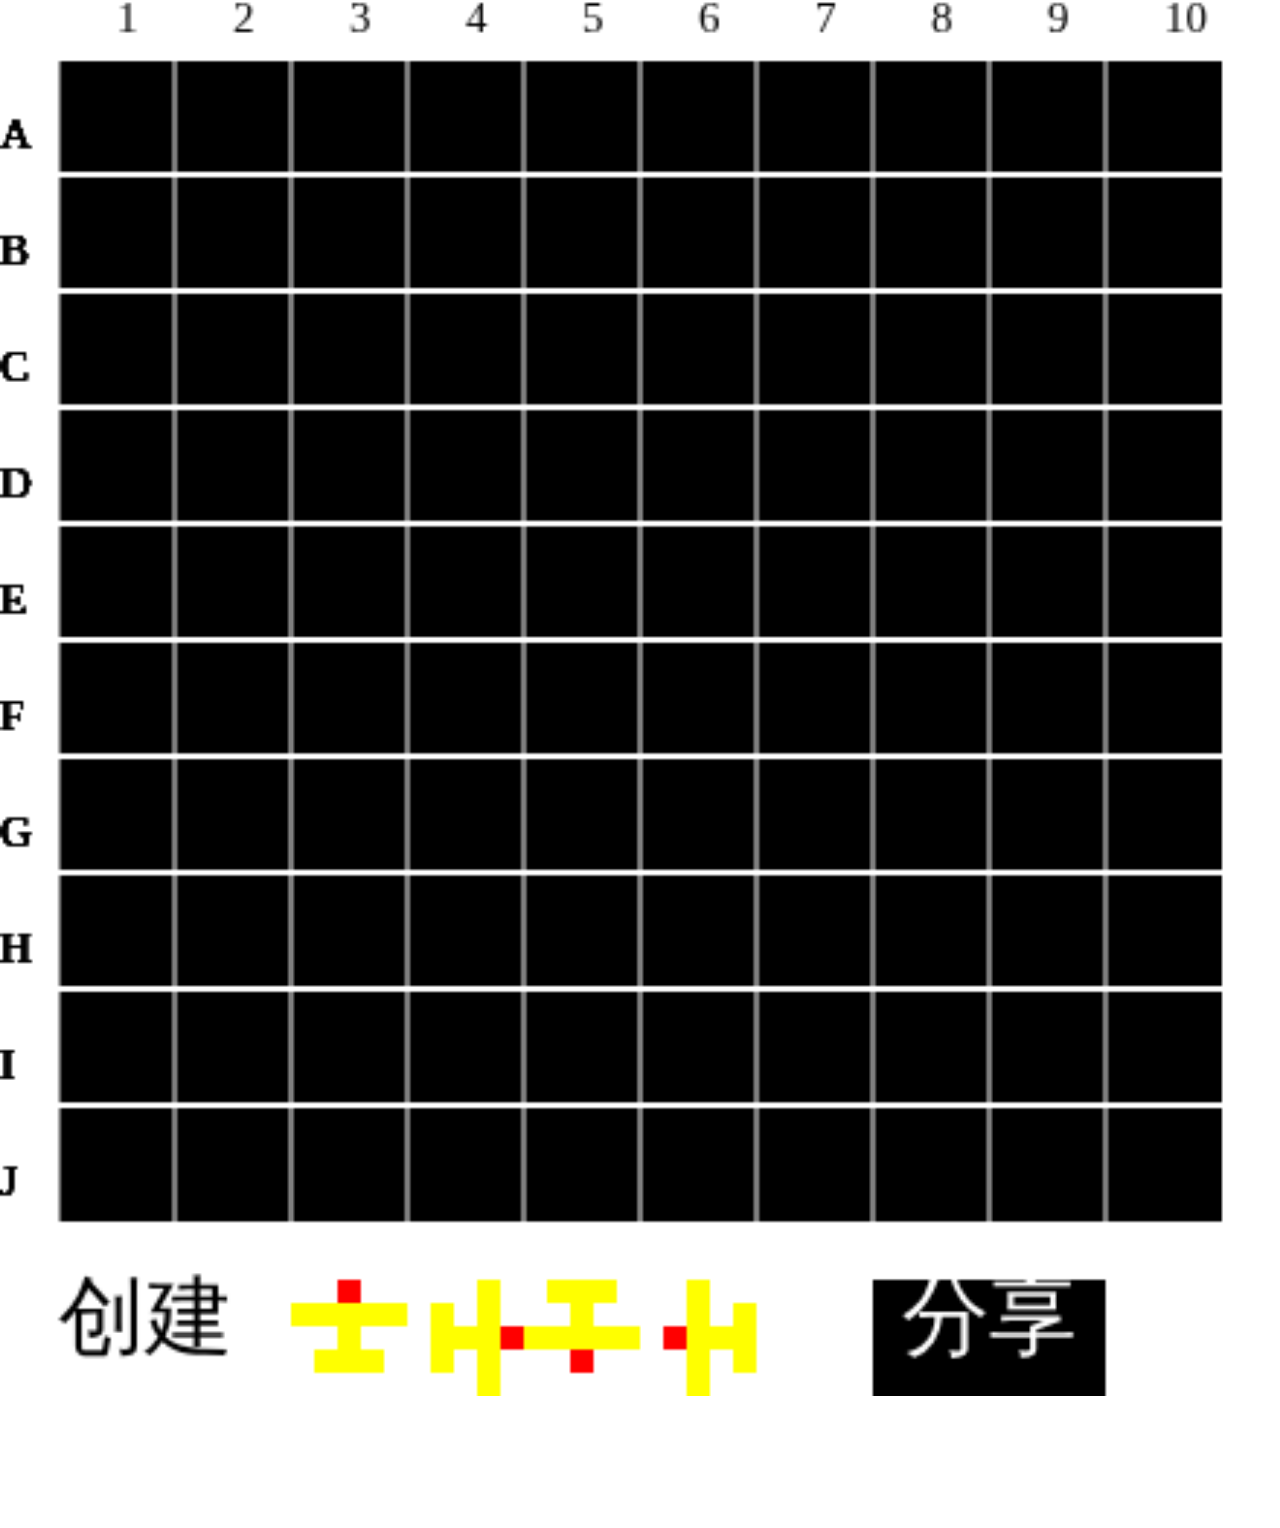
<file: junl/index.html>
<!DOCTYPE html>
<html>

	<head>
		<meta charset="utf-8" />
		<meta name="viewport" content="width=device-width,initial-scale=1,minimum-scale=1,maximum-scale=1,user-scalable=no" />
		<title>炸飞机小样儿</title>
		<style type="text/css">
			body {
				margin: 0;
				padding: 0;
			}
			.box{
				position: relative;
			}
			#canvas {
				width: 100%;
			}
			#layer {
				position: absolute;
				width: 100%;
				height: 100%;
				top: 0;
				padding-top: 10%;
				background-color: rgba(0, 0, 0, 0.5);
				text-align: center;
				font-size: 30px;
				color: #ffffff;
				visibility: hidden;
				pointer-events: none;
			}
		</style>
	</head>

	<body>
		<div class="box">
			<canvas id="canvas" width="440" height="480">
				your browser does not support HTML5 Canvas
			</canvas>
			<div id="layer">
				通过微信右上角菜单栏分享
			</div>
		</div>
		
	</body>
	<script type="text/javascript">
		window.addEventListener('load', eventWindowLoaded, false);

		function eventWindowLoaded() {
			canvasApp();
		}

		 //页面参数
		function GetQueryString(name) {
			var reg = new RegExp("(^|&)" + name + "=([^&]*)(&|$)", "i");
			var r = location.search.substr(1).match(reg);
			if (r != null)
				return (r[2]);
			return null;
		}

		function canvasApp() {


			var from = GetQueryString("from");
			var isappinstalled = GetQueryString("isappinstalled");

			

			var theLayer = document.getElementById("layer");
			var theCanvas = document.getElementById("canvas");
			if (!theCanvas || !theCanvas.getContext) {
				return;
			}

			var context = theCanvas.getContext("2d");

			if (!context) {
				return;
			}

			//game state
			const GAME_STATE_EDIT = 1;
			const GAME_STATE_PLAY = 2;
			const GAME_STATE_OVER = 3;

			//棋盘格标记
			const UNIT_LABEL_NULL = 0;
			const UNIT_LABEL_MISS = 1
			const UNIT_LABEL_HIT = 2;
			const UNIT_LABEL_DIE = 3;
			//飞机格颜色样式
			const PLANE_STYLE_HEAD = '#ff0000';
			const PLANE_STYLE_BODY = '#ffff00';
			const PLANE_STYLE_MOVE = '#cccccc';

			var curGameState;
			var maxPlane=0;
			var score=0;
			var step=0;

			var planes;
			var units;
			
			if (from && isappinstalled) {
				drawLabel();
				decodeUnits(location.hash.replace('#',''));
				playGame();
			}
			else{
				playEdit();
			}
			
			function playGame(){
				score = 0;
				step = 0;
				curGameState = GAME_STATE_PLAY;
				
				clearBottom();
				
				fillFinishLayer();
				drawScreenTitle();
				drawGrid()

				drawScoreboard();
			}

			function playEdit() {
				planes = [];
				oldUnits = [];
				maxPlane = 0;
				
				curGameState = GAME_STATE_EDIT;

				resetBoard();

				fillBackground();
				drawLabel();
				drawGrid();
				drawButtons();
			}

			function resetBoard() {
				units = [];
				for (var i = 0; i < 10; i++) {
					var cols = [];
					for (var j = 0; j < 10; j++) {
						var unit = {};
						unit.isActive = false;
						unit.isHead = false;
						unit.label = UNIT_LABEL_NULL;
						unit.group = -1;
						cols.push(unit);
					}
					units.push(cols);
				}
			}

			function updateBoard() {
				resetBoard();
				var planeNum = planes.length;
				for (var i = 0; i < planeNum; i++) {
					var tempPlane = planes[i];
					for (var j = 0; j < 10; j++) {
						var u = getPlaneU(tempPlane.body[j]);
						var v = getPlaneV(tempPlane.body[j]);
						if (checkBounding(u, v)) {
							var tempUnit = units[u][v];
							tempUnit.isActive = true;
							tempUnit.group = i;
							if (j == 0) {
								tempUnit.isHead = true;
							}
						}

					}
				}
			}

			function drawLabel() {
				setTextStyle();
				for (var i = 0; i < 10; i++) {
					context.fillText(i + 1, i * 40 + 40, 0);
					for (var j = 0; j < 10; j++) {
						context.fillText(String.fromCharCode(65 + j), 0, j * 40 + 40);
					}
				}
			}

			function drawGrid() {
				context.strokeStyle = '#ffffff';
				context.beginPath();
				for (var i = 0; i < 10; i++) {
					context.moveTo(i * 40 + 20, 0);
					context.lineTo(i * 40 + 20, 420);
					for (var j = 0; j < 10; j++) {
						context.moveTo(0, j * 40 + 20);
						context.lineTo(420, j * 40 + 20);
					}
				}
				context.stroke();
				context.closePath();
				context.restore();
			}

			function fillBackground() {
				//draw background and text
				context.fillStyle = '#000000';
				context.fillRect(20, 20, 400, 400);
			}

			function fillFinishLayer() {
				//draw background and text
				context.fillStyle = '#dddddd';
				context.fillRect(20, 20, 400, 400);
			}

			function setTextStyle() {
				context.fillStyle = '#000000';
				context.font = '15px _sans';
				context.textBaseline = 'top';
			}

			function createPlaneTop(n) {
				context.fillStyle = PLANE_STYLE_HEAD;
				context.fillRect(40 * n + 20 + 16, 440, 8, 8);
				context.fillStyle = PLANE_STYLE_BODY;
				context.fillRect(40 * n + 20, 440 + 8, 40, 8);
				context.fillRect(40 * n + 20 + 16, 440 + 16, 8, 8);
				context.fillRect(40 * n + 20 + 8, 440 + 24, 24, 8);
			}

			function createPlaneRight(n) {
				context.fillStyle = PLANE_STYLE_HEAD;
				context.fillRect(40 * n + 20 + 32, 440 + 16, 8, 8);
				context.fillStyle = PLANE_STYLE_BODY;
				context.fillRect(40 * n + 20 + 24, 440, 8, 40);
				context.fillRect(40 * n + 20 + 16, 440 + 16, 8, 8);
				context.fillRect(40 * n + 20 + 8, 440 + 8, 8, 24);
			}

			function createPlaneBottom(n) {
				context.fillStyle = PLANE_STYLE_HEAD;
				context.fillRect(40 * n + 20 + 16, 440 + 24, 8, 8);
				context.fillStyle = PLANE_STYLE_BODY;
				context.fillRect(40 * n + 20, 440 + 16, 40, 8);
				context.fillRect(40 * n + 20 + 16, 440 + 8, 8, 8);
				context.fillRect(40 * n + 20 + 8, 440, 24, 8);
			}

			function createPlaneLeft(n) {
				context.fillStyle = PLANE_STYLE_HEAD;
				context.fillRect(40 * n + 20 + 8, 440 + 16, 8, 8);
				context.fillStyle = PLANE_STYLE_BODY;
				context.fillRect(40 * n + 20 + 16, 440, 8, 40);
				context.fillRect(40 * n + 20 + 24, 440 + 16, 8, 8);
				context.fillRect(40 * n + 20 + 32, 440 + 8, 8, 24);
			}

			function drawFinishBtn() {
				context.fillStyle = '#000000';
				context.fillRect(300, 440, 80, 40);
				context.fillStyle = '#ffffff';
				context.font = '30px _sans';
				context.textBaseline = 'top';
				context.fillText('分享', 310, 440);
			}

			function clearBottom() {
				context.fillStyle = '#ffffff';
				context.fillRect(20, 440, 400, 40);
			}

			function drawButtons() {
				drawBottomText('创建')

				createPlaneTop(2);
				createPlaneRight(3);
				createPlaneBottom(4);
				createPlaneLeft(5);

				if (curGameState == GAME_STATE_EDIT) {
					drawFinishBtn();
				}
			}

			function createPlane(type) {
				deleteUnfixedPlane();
				var plane = {};
				if (type == 1)
					plane.body = [0x00020000, 0x00000001, 0x00010001, 0x00020001, 0x00030001, 0x00040001, 0x00020002, 0x00010003, 0x00020003, 0x00030003];
				else if (type == 2)
					plane.body = [0x00030002, 0x00020000, 0x00020001, 0x00020002, 0x00020003, 0x00020004, 0x00010002, 0x00000001, 0x00000002, 0x00000003];
				else if (type == 3)
					plane.body = [0x00020003, 0x00000002, 0x00010002, 0x00020002, 0x00030002, 0x00040002, 0x00020001, 0x00010000, 0x00020000, 0x00030000];
				else if (type == 4)
					plane.body = [0x00000002, 0x00010000, 0x00010001, 0x00010002, 0x00010003, 0x00010004, 0x00020002, 0x00030001, 0x00030002, 0x00030003];
				planes.push(plane);
				drawPlane(plane);

				updateBoard();
			}

			function drawPlane(plane) {
				for (var i = 0; i < 10; i++) {
					var u = getPlaneU(plane.body[i]);
					var v = getPlaneV(plane.body[i]);
					if (checkBounding(u, v))
						drawTile(u, v, PLANE_STYLE_MOVE);
				}
			}

			function resetPlane(plane, du, dv) {

				var tempBody = plane.body;
				for (var i = 0; i < 10; i++) {
					tempBody[i] = tempBody[i] + (du << 16 | dv);
				}

			}

			function drawOldBoard() {
				if (oldUnits.length == 0) return;
				for (var i = 0; i < 10; i++) {
					for (var j = 0; j < 10; j++) {
						var tempUnit = oldUnits[i][j];
						if (tempUnit.isActive) {
							drawTile(i, j, PLANE_STYLE_BODY);
							if (tempUnit.isHead) {
								drawTile(i, j, PLANE_STYLE_HEAD);
							}
						} else {
							drawTile(i, j, '#000000');
						}
					}
				}
			}

			function drawTile(u, v, color) {
				context.fillStyle = color;
				context.fillRect(u * 40 + 20, v * 40 + 20, 40, 40);
				context.strokeStyle = '#ffffff';
				context.beginPath();
				context.moveTo(u * 40 + 20, v * 40 + 20);
				context.lineTo(u * 40 + 60, v * 40 + 20);
				context.lineTo(u * 40 + 60, v * 40 + 60);
				context.lineTo(u * 40 + 20, v * 40 + 60);
				context.lineTo(u * 40 + 20, v * 40 + 20);
				context.stroke();
				context.closePath();
			}

			function drawScoreboard() {
				for (var i = 0; i < maxPlane; i++) {
					createPlaneTop(i)
				}

				context.fillStyle = '#000000';
				context.font = '30px _sans';
				context.textBaseline = 'top';
				context.fillText('步数', 20 + 6 * 40 + 10, 440);
			}

			function updateStep() {
				step++;
				context.fillStyle = '#ffffff';
				context.fillRect(20 + 8 * 40, 440, 80, 40);
				context.fillStyle = '#000000';
				context.font = '30px _sans';
				context.textBaseline = 'top';
				context.fillText(step, 20 + 8 * 40, 440);
			}

			function drawBottomText(t) {
				clearBottom();

				context.fillStyle = '#000000';
				context.font = '30px _sans';
				context.textBaseline = 'top';
				context.fillText(t, 20, 440);
			}

			function drawScreenTitle() {
				context.fillStyle = '#ffffff';
				context.font = '400px _sans';
				context.textBaseline = 'top';
				context.fillText('炸', 20, 0);
			}

			function deleteUnfixedPlane() {
				if (movePlane != null) {
					var unfixedIndex = planes.indexOf(movePlane)
					planes.splice(unfixedIndex, 1);
				}
			}

			function editFinish() {
				maxPlane = planes.length;

				deleteUnfixedPlane();
				updateBoard();

				playGame();

				theLayer.style.visibility = 'visible';
				
				window.location.hash = encodeUnits();
			}

			function checkCollide(plane) {
				for (var i = 0; i < 10; i++) {
					var u = getPlaneU(plane.body[i]);
					var v = getPlaneV(plane.body[i]);
					if (!checkBounding(u, v)) return false;
					if (oldUnits.length > 0 && oldUnits[u][v].isActive && planes.indexOf(plane) != oldUnits[u][v].group) return false;
				}
				return true;
			}

			function checkBounding(u, v) {
				if (u >= 0 && v >= 0 && u < 10 && v < 10) return true;
				return false;
			}

			function explodePlane() {
				context.strokeStyle = '#FF0000';
				context.beginPath();
				context.moveTo(20 + (score - 1) * 40, 440);
				context.lineTo(60 + (score - 1) * 40, 480);
				context.moveTo(60 + (score - 1) * 40, 440);
				context.lineTo(20 + (score - 1) * 40, 480);
				context.stroke();
				context.closePath();
			}

			function gameOver() {
				curGameState = GAME_STATE_OVER;
				for (var i = 0; i < 10; i++) {
					for (var j = 0; j < 10; j++) {
						var tempUnit = units[i][j];
						if (tempUnit.isActive) {
							drawTile(i, j, PLANE_STYLE_BODY);
							if (tempUnit.isHead)
								drawTile(i, j, PLANE_STYLE_HEAD);
						} else {
							drawTile(i, j, '#000000');
						}
					}
				}

				drawBottomText('恭喜你用了' + step + '步炸掉了' + maxPlane + '架飞机');
			}

			function getPlaneU(uint) {
				return uint >> 16;
			}

			function getPlaneV(uint) {
				return uint & 0xffff;
			}

			function posToUV(x, y) {
				return [Math.floor((x - 20) / 40), Math.floor((y - 20) / 40)];
			}

			function copyUnits() {
				oldUnits = [];
				for (var i = 0; i < 10; i++) {
					var cols = [];
					for (var j = 0; j < 10; j++) {
						var newUnit = clone(units[i][j]);
						cols.push(newUnit);
					}
					oldUnits.push(cols);
				}
			}
			
			function encodeUnits(){
				var str='';
				for (var i = 0; i < 10; i++) {
					for (var j = 0; j < 10; j++) {
						var tag;
						var tempUnit = units[i][j];
						if (tempUnit.isActive) {
							tag = '1';
							if (tempUnit.isHead)
								tag = '2';
						} else {
							tag = '0';
						}
						str+=tag;
					}
				}
				return str;
			}
			
			function decodeUnits(str){
				units = [];
				for (var i = 0; i < 10; i++) {
					var cols = [];
					for (var j = 0; j < 10; j++) {
						var unit = {};
						unit.isActive = false;
						unit.isHead = false;
						unit.label = UNIT_LABEL_NULL;
						unit.group = -1;
						if (str.charAt(i*10+j)=='1'){
							unit.isActive = true;
						}else if (str.charAt(i*10+j)=='2'){
							unit.isActive = true;
							unit.isHead = true;
							maxPlane++;
						}
						cols.push(unit);
					}
					units.push(cols);
				}
			}

			function clone(myObj) {
				if (typeof(myObj) != 'object') return myObj;
				if (myObj == null) return myObj;

				var myNewObj = new Object();

				for (var i in myObj)
					myNewObj[i] = clone(myObj[i]);

				return myNewObj;
			}


			var istouch = ('createTouch' in document); //判定是否为手持设备 

			var StartEvent = istouch ? 'touchstart' : 'mousedown'; //支持触摸式使用相应的事件替代 
			var MoveEvent = istouch ? 'touchmove' : 'mousemove';
			var EndEvent = istouch ? 'touchend' : 'mouseup';

			var startUV = [];
			var movePlane;
			var oldUnits = [];
			var scale = 440/window.innerWidth;

			function touchStart(e) {
				e.preventDefault();
				
				var eTouch = istouch ? e.touches[0]:e;
				var x = scale * eTouch.pageX;
				var y = scale * eTouch.pageY;

				if (x >= 20 && x <= 420 && y > 20 && y < 420) {
					var uv = posToUV(x, y);
					var tempUnit = units[uv[0]][uv[1]];
					if (curGameState == GAME_STATE_EDIT) {

						if (tempUnit.isActive) {
							startUV = uv;
							var curGroup = tempUnit.group;
							movePlane = planes[curGroup];
							fillBackground();
							drawGrid();
							drawOldBoard();
							drawPlane(movePlane);
							updateBoard();
							document.addEventListener(MoveEvent, touchMove)
						};



					} else if (curGameState == GAME_STATE_PLAY) {
						updateStep();
						if (tempUnit.isActive) {
							drawTile(uv[0], uv[1], PLANE_STYLE_BODY);
							if (tempUnit.isHead) {
								drawTile(uv[0], uv[1], PLANE_STYLE_HEAD);
								score++;
								explodePlane();
								if (score == maxPlane)
									gameOver()
							}
						} else {
							drawTile(uv[0], uv[1], '#000000');
						}

					} else if (curGameState == GAME_STATE_OVER) {
						playEdit();
					}
				}
				if (curGameState == GAME_STATE_EDIT) {

					if (x >= 100 && x <= 140 && y > 440 && y < 480) {
						createPlane(1);

					}
					if (x >= 140 && x <= 180 && y > 440 && y < 480) {
						createPlane(2);
					}
					if (x >= 180 && x <= 220 && y > 440 && y < 480) {
						createPlane(3);
					}
					if (x >= 220 && x <= 280 && y > 440 && y < 480) {
						createPlane(4);
					}
					if (x >= 300 && x <= 380 && y > 440 && y < 480) {
						editFinish();
					}
				}
			}

			function touchMove(e) {
				var eTouch = istouch ? e.touches[0]:e;
				var x = scale * eTouch.pageX;
				var y = scale * eTouch.pageY;
				if (x >= 20 && x <= 420 && y > 20 && y < 420) {
					var uv = posToUV(x, y);
					if (startUV.length > 0) {
						var diffU = uv[0] - startUV[0];
						var diffV = uv[1] - startUV[1];
						if (!(diffU == 0 && diffV == 0)) {

							resetPlane(movePlane, diffU, diffV);
							startUV = [uv[0], uv[1]];

							fillBackground();
							drawGrid();
							drawOldBoard();
							drawPlane(movePlane);

							updateBoard();
						}

					}
				}
			}

			function touchEnd(e) {
//				e.preventDefault();
//				alert(e.changedTouches[0])
				var eTouch = istouch ? e.changedTouches[0]:e;
				var x = scale * eTouch.pageX;
				var y = scale * eTouch.pageY;
				
				if (x >= 20 && x <= 420 && y > 20 && y < 420) {
					if (curGameState == GAME_STATE_EDIT) {
						if (movePlane && checkCollide(movePlane)) {
							copyUnits();
							drawOldBoard();
							movePlane = null;

						}
					}
				}
				startUV = [];
				document.removeEventListener(MoveEvent, touchMove)
			}

			document.addEventListener(StartEvent, touchStart);

			document.addEventListener(EndEvent, touchEnd);

			function debugShow() {
				for (var i = 0; i < 10; i++) {
					for (var j = 0; j < 10; j++) {
						context.fillStyle = '#FF0000';
						context.font = '10px _sans';
						context.fillText("a:" + units[i][j].isActive, i * 40 + 20, j * 40 + 20);
						context.fillText("g:" + units[i][j].group, i * 40 + 20, j * 40 + 30);
						if (oldUnits.length > 0) {
							context.fillStyle = '#0000ff';
							context.font = '10px _sans';
							context.fillText("a:" + oldUnits[i][j].isActive, i * 40 + 20, j * 40 + 40);
							context.fillText("g:" + oldUnits[i][j].group, i * 40 + 20, j * 40 + 50);
						}

					}
				}
			}
		}
	</script>


</html>
</file>
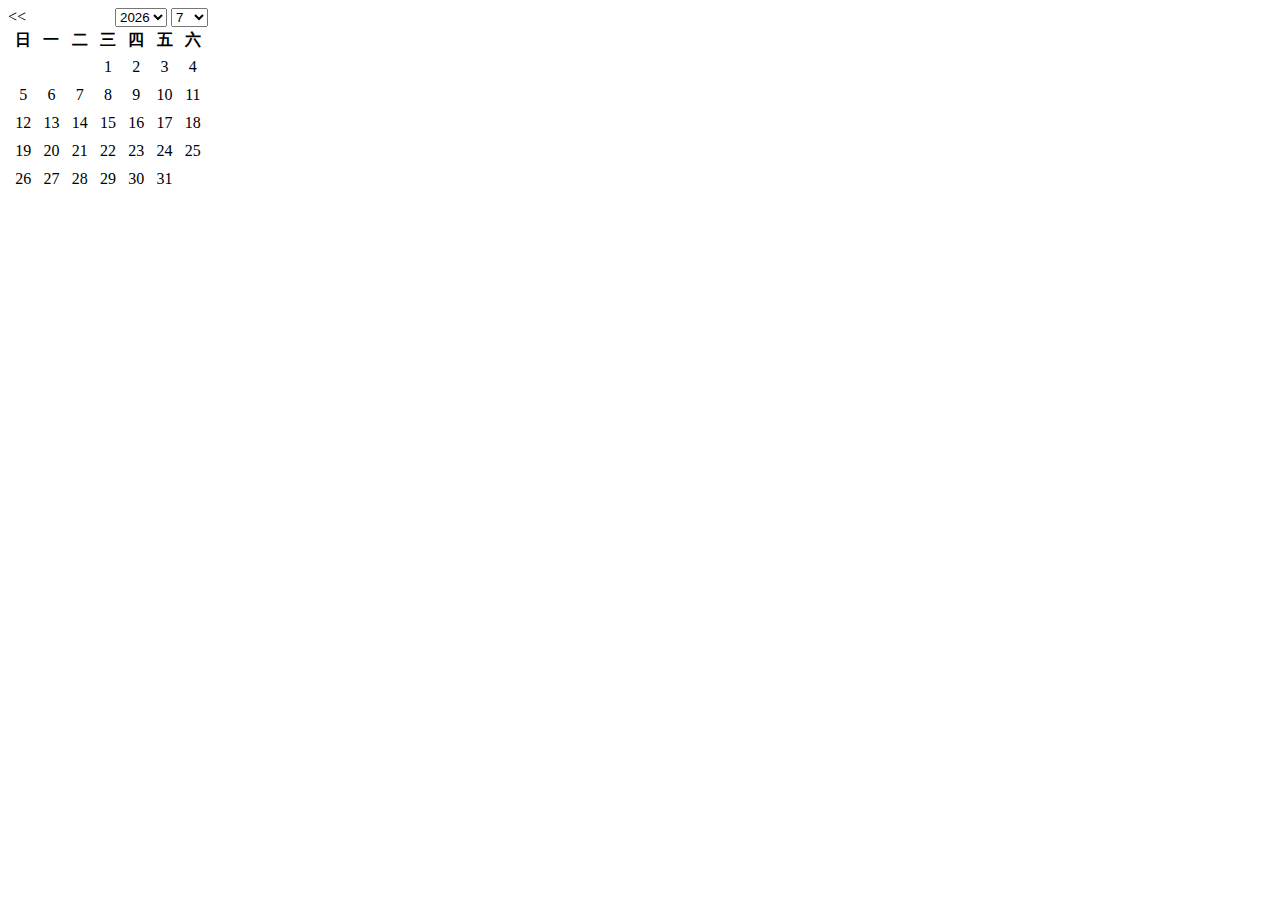
<file: junl/calendar.html>
<!DOCTYPE html>
<html>

	<head>
		<meta charset="utf-8">
		<title></title>
		<style type="text/css">
			.calendar {
				width: 200px;
				position: relative;
			}
			.calendar table {
				width: 100%;
				text-align: center;
			}
			.calendar a{
				display: block;
				width: calc(100%-6px);
				padding: 3px;
			}
			.calendar a:hover{
				padding: 0px;
				border: 3px solid #fb0 ;
				border-radius: 9px;
				background-color: yellow;
			}
			.prev {
				float: left;
			}
			.caption {
				text-align: right;
			}
			.calendar-relative{
				position: relative;
				width: 100%;
				zoom: 1;
			}
		</style>
	</head>

	<body>
		<div id="calendar" class="calendar">
			<div class="prev">
				<< </div>
					<div id="caption" class="caption">
						<select id="years" name="">
						</select>
						<select id="months" name="">
						</select>
					</div>
					<table id="calendar-tb" border="0" cellspacing="" cellpadding="">
						<tr>
							<th>日</th>
							<th>一</th>
							<th>二</th>
							<th>三</th>
							<th>四</th>
							<th>五</th>
							<th>六</th>
						</tr>
					</table>
			</div>
	</body>
	<script type="text/javascript">
		function formatDate(formatStr, fdate) {
			var fTime, fStr = 'ymdhis';
			if (!formatStr)
				formatStr = "y-m-d h:i:s";
			if (fdate)
				fTime = new Date(fdate);
			else
				fTime = new Date();
			var formatArr = [
				fTime.getFullYear().toString(), (fTime.getMonth() + 1).toString(),
				fTime.getDate().toString(),
				fTime.getHours() < 10 ? '0' + fTime.getHours().toString() : fTime.getHours().toString(),
				fTime.getMinutes() < 10 ? '0' + fTime.getMinutes().toString() : fTime.getMinutes().toString(),
				fTime.getSeconds() < 10 ? '0' + fTime.getSeconds().toString() : fTime.getSeconds().toString()
			]
			for (var i = 0; i < formatArr.length; i++) {
				formatStr = formatStr.replace(fStr.charAt(i), formatArr[i]);
			}
			return formatStr;
		}
		var curY, curM, days;
		var nstr = new Date(); //当前
		var ynow = nstr.getFullYear(); //年份
		var mnow = nstr.getMonth() + 1; //月份
		var caption = document.getElementById("caption");
		var calendar = document.getElementById("calendar");
		var tb = document.getElementById("calendar-tb");
		var yearSelect = document.getElementById("years");
		var monSelect = document.getElementById("months");
		curY = ynow;
		curM = mnow;
		days = getDays(curY, curM);
		
		createCaleTb()
		
		function createCaleTb(){
			for (var i = 0; i < 5; i++){
				var tr = document.createElement('tr');
				tb.appendChild(tr)
				for (var j = 0; j < 7; j++){
					var td = document.createElement('td'),
					div = document.createElement('div'),
					a = document.createElement('a'),
					span = document.createElement('span');
					div.className = 'calendar-relative';
					tr.appendChild(td);
					td.appendChild(div);
					div.appendChild(a);
					a.appendChild(span);
				}
			}
			updateTable();
		}

		function updateTable() {
			var n1str = new Date(curY, curM-1, 1).getDay();
			
			for (var i = 0; i < 35; i++) {
				var td = calendar.getElementsByTagName("td")[i];
				if (i >= n1str && i < days + n1str)
					td.getElementsByTagName('span')[0].textContent = i - n1str+1;
				else
					td.getElementsByTagName('span')[0].textContent = "";
			}
		}
		for (var i = ynow; i > 2000; i--) {
			var option = document.createElement("option");
			option.textContent = i;
			yearSelect.add(option)
		}
		for (var i = 1; i <= 12; i++) {
			var option = document.createElement("option");
			option.textContent = i;
			monSelect.add(option)
		}
		monSelect.value = mnow;

		function getDays(y, m) {
			return new Date(y, m, 0).getDate();
		}
		yearSelect.addEventListener('change', dateChange);
		monSelect.addEventListener('change', dateChange);

		function dateChange() {
			curY = yearSelect.value;
			curM = monSelect.value;
			days = getDays(curY, curM);
			updateTable();
		}
		
		tb.addEventListener('click',tb_click);
		function tb_click(e){
			e.target.style.background = '#ff0000';
		}
	</script>

</html>
</file>
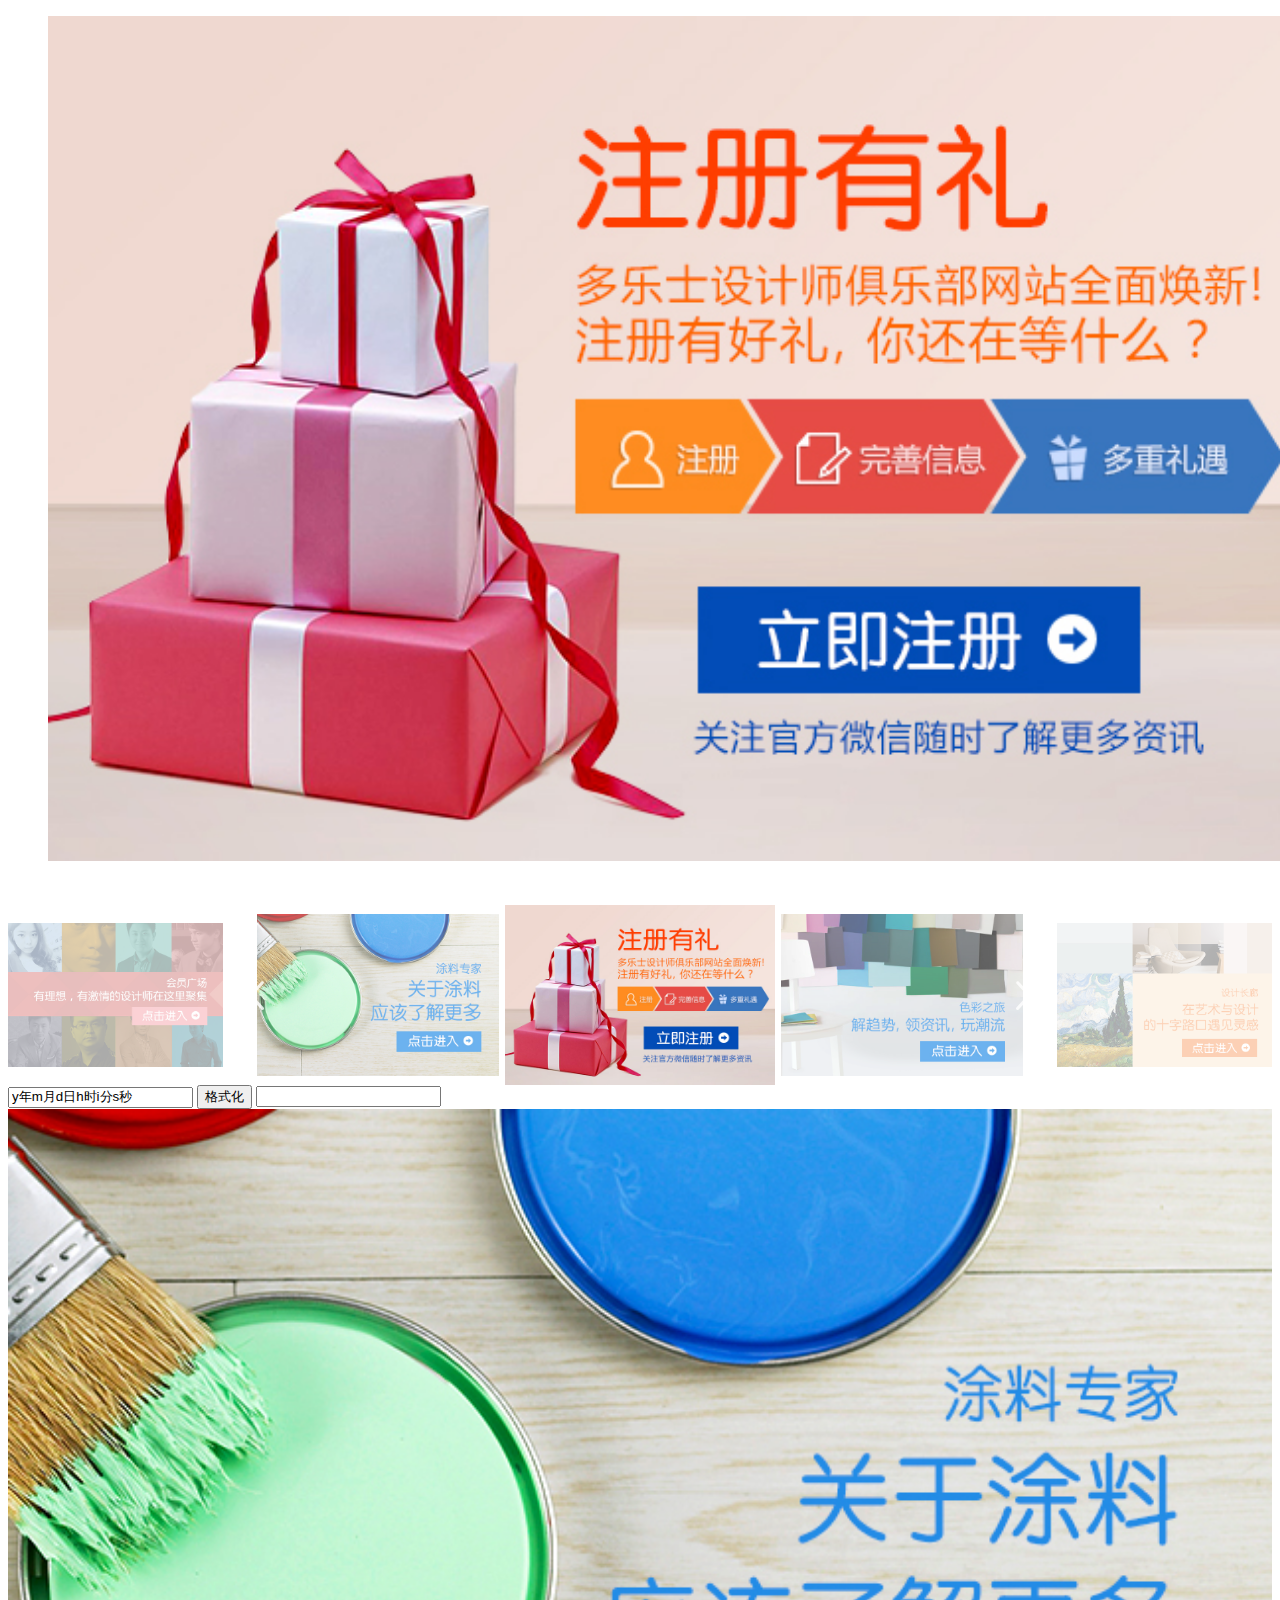
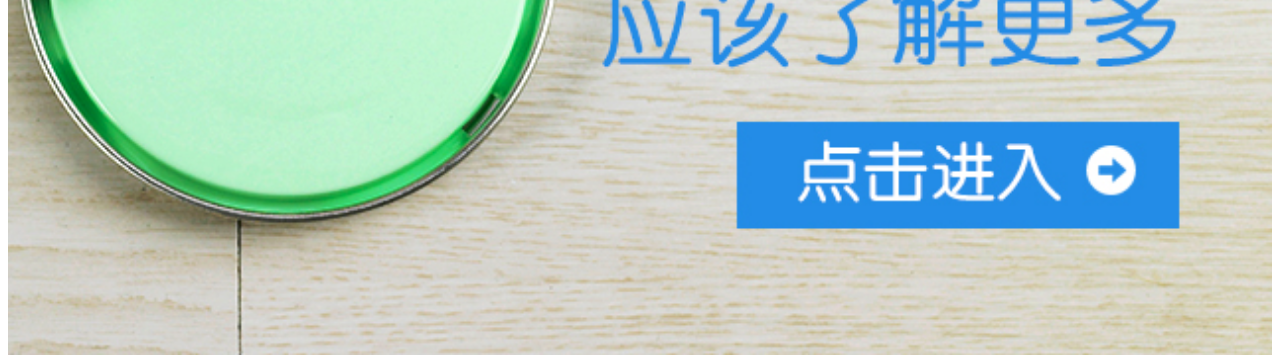
<file: junl/carouselFocus.html>
<!DOCTYPE html>
<html>

	<head>
		<meta charset="utf-8">
		<title></title>
		<link rel="stylesheet" type="text/css" href="css/owl.carousel.css"/>
		<link rel="stylesheet" type="text/css" href="css/owl.theme.css"/>
		<link rel="stylesheet" type="text/css" href="css/jq.carousel.focus.css" />
		<link rel="stylesheet" type="text/css" href="css/jq.carousel.banner.css"/>
		<style type="text/css">
			li{
				list-style: none;
			}
		</style>
	</head>

	<body>
	
			<ul class="owl">
				<li>
					<img src="img/home_pic_01.jpg" />
				</li>
				<li>
					<a href="#">
						<img src="img/home_pic_02.jpg" />
					</a>
				</li>
				<li>
					<a href="#">
						<img src="img/home_pic_03.jpg" />
					</a>
				</li>
				<li>
					<a href="#">
						<img src="img/home_pic_04.jpg" />
					</a>
				</li>
				<li>
					<a href="#">
						<img src="img/home_pic_05.jpg" />
					</a>
				</li>
			</ul>
		
		<div class="poster">
			<div class="nav nav_prev">
			</div>
			<ul>
				<li>
					<img src="img/home_pic_01.jpg" />
				</li>
				<li>
					<a href="#">
						<img src="img/home_pic_02.jpg" />
					</a>
				</li>
				<li>
					<a href="#">
						<img src="img/home_pic_03.jpg" />
					</a>
				</li>
				<li>
					<a href="#">
						<img src="img/home_pic_04.jpg" />
					</a>
				</li>
				<li>
					<a href="#">
						<img src="img/home_pic_05.jpg" />
					</a>
				</li>
			</ul>
			<div class="nav nav_next">
			</div>
		</div>
		<div id="bar">
			<input type="text" name="" id="pattern" value="y年m月d日h时i分s秒" />
			<input type="submit" name="" id="format" value="格式化" />
			<input type="text" name="" id="newtime" value="" />
		</div>
		<div class="banner">
			<div class="nav nav_prev">
			</div>
			<ul>
				<li>
					<img src="img/home_pic_01.jpg" />
				</li>
				<li>
					<a href="#">
						<img src="img/home_pic_02.jpg" />
					</a>
				</li>
				<li>
					<a href="#">
						<img src="img/home_pic_03.jpg" />
					</a>
				</li>
				<li>
					<a href="#">
						<img src="img/home_pic_04.jpg" />
					</a>
				</li>
				<li>
					<a href="#">
						<img src="img/home_pic_05.jpg" />
					</a>
				</li>
			</ul>
			<div class="nav nav_next">
			</div>
		</div>
<div id="xhrDiv"></div>
	</body>
	<script src="js/jquery-2.1.1.min.js" type="text/javascript" charset="utf-8"></script>
	<script src="js/owl.carousel.js" type="text/javascript" charset="utf-8"></script>
	<script src="js/jq.carousel.focus.js" type="text/javascript" charset="utf-8"></script>
	<script src="js/jq.carousel.banner.js" type="text/javascript" charset="utf-8"></script>
	<script type="text/javascript">
		window.onload = function() {
			$(".owl").owlCarousel({
				items:1,
				loop : true,
		margin : 0,
		nav : true,
		dots : false,
		autoplay : true,
		autoplayTimeout : 5000,
		merge : true
			});
			$(".poster").fCarousel();
			$(".banner").sCarousel({width:100});

			function formatDate(formatStr, fdate) {
				var fTime, fStr = 'ymdhis';
				if (!formatStr)
					formatStr = "y-m-d h:i:s";
				if (fdate)
					fTime = new Date(fdate);
				else
					fTime = new Date();
				var formatArr = [
					fTime.getFullYear().toString(), (fTime.getMonth() + 1).toString(),
					fTime.getDate().toString(),
					fTime.getHours() < 10 ? '0' + fTime.getHours().toString() : fTime.getHours().toString(),
					fTime.getMinutes() < 10 ? '0' + fTime.getMinutes().toString() : fTime.getMinutes().toString(),
					fTime.getSeconds() < 10 ? '0' + fTime.getSeconds().toString() : fTime.getSeconds().toString()
				]
				for (var i = 0; i < formatArr.length; i++) {
					formatStr = formatStr.replace(fStr.charAt(i), formatArr[i]);
				}
				return formatStr;
			}
			document.getElementById('format').onclick = function() {
				document.getElementById('newtime').value = formatDate(document.getElementById('pattern').value || "y年m月d日h时i分s秒", new Date().getTime())
			}
			
			function xingqi(c,y,m,d){
				return Math.floor(y+(y/4)+(c/4)-2*c+(26*(m+1)/10)+d-1)%7;
			}
		}
	</script>

</html>
</file>
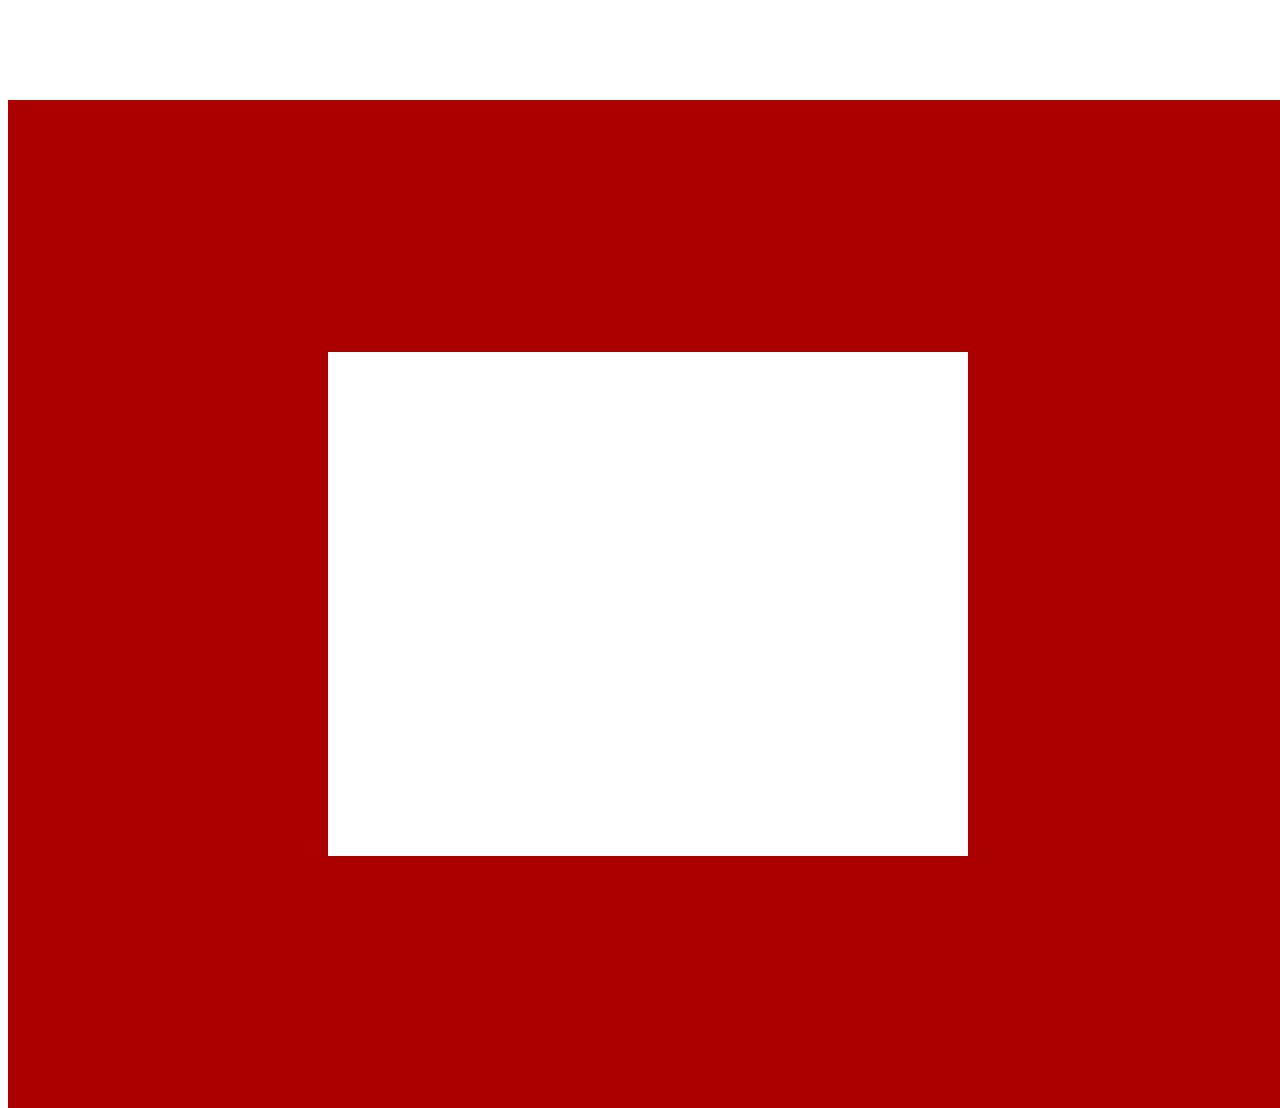
<file: junl/draggable.html>
<!DOCTYPE HTML>
<html>

	<head>
		<meta http-equiv="Content-Type" content="text/html; charset=utf-8" />
		<title>html5 example: IMG Preview</title>
		<style type="text/css">
			.Center-Container {
				background-color: #AA0000;
  position: absolute;
  width: 100%;
  height: 1008px;
  top: 100px;
}
 
.Absolute-Center {
	background-color: #FFFFFF;
  width: 50%;
  height: 50%;
  overflow: auto;
  margin: auto;
  position: absolute;
  top: 0; left: 0; bottom: 0; right: 0;
}
		</style>
	</head>

	<body>
		<div class="Center-Container">
			<div class="Absolute-Center">
				
			</div>
		</div>
	</body>
	<script src="js/greensock/utils/Draggable.min.js" type="text/javascript" charset="utf-8"></script>
</html>
</file>
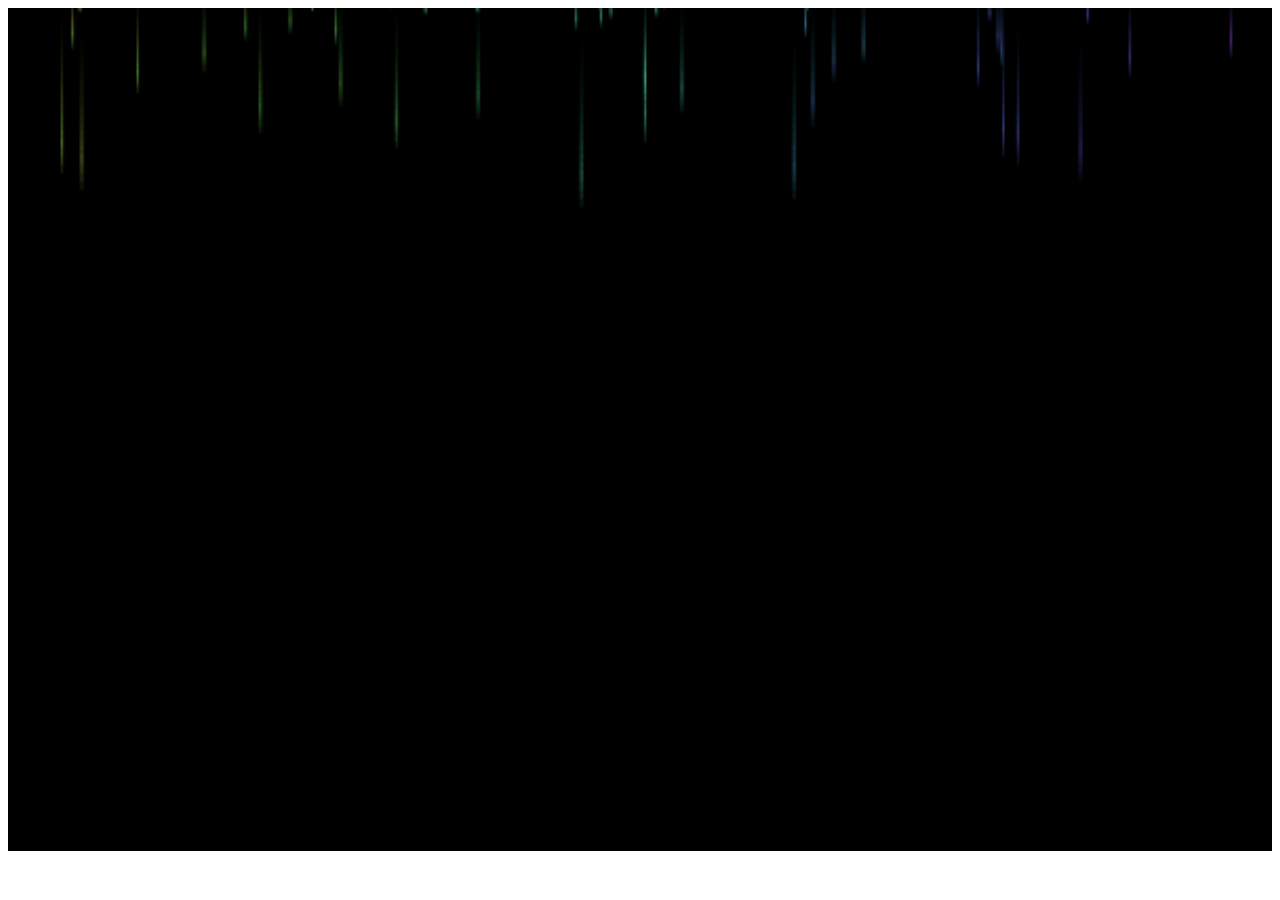
<file: junl/rainyDay(1).html>
<!DOCTYPE html>
<html>

	<head>
		<meta charset="utf-8">
		<title></title>
		<style type="text/css">
			canvas {
				width: 100%
			}
		</style>
	</head>

	<body>
	</body>
	<script type="text/javascript">
		var c = document.createElement('canvas'),
			ctx = c.getContext('2d'),
			w = c.width = 600,
			h = c.height = 400,
			particles = [],
			particleCount = 1000,
			particlePath = 4,
			hue = 0,
			hueRange = 60,
			hueChange = 1,
			gravity = 0.1,
			lineWidth = 1,
			lineCap = 'round',
			PI = Math.PI,
			TWO_PI = PI * 2,
			pixels,
			DRAG = 0.01;
		/*/=/=/=/=/=/=/=/=/=/=/=/=/=/=/=/=/=/=/=/=/

Utility

=/=/=/=/=/=/=/=/=/=/=/=/=/=/=/=/=/=/=/=/=*/
		function rand(min, max) {
			return Math.random() * (max - min) + min;
		}

		function distance(a, b) {
				var dx = a.x - b.x,
					dy = a.y - b.y;
				return Math.sqrt(dx * dx + dy * dy);
			}
			/*/=/=/=/=/=/=/=/=/=/=/=/=/=/=/=/=/=/=/=/=/

			Particle

			=/=/=/=/=/=/=/=/=/=/=/=/=/=/=/=/=/=/=/=/=*/

		function Particle(opt) {
			this.path = [];
			this.reset();
		}
		Particle.prototype.reset = function() {
			this.radius = 1;
			this.x = rand(0, w);
			this.y = 0;
			this.vx = 0;
			this.vy = 0;
			this.hit = 0;
			this.path.length = 0;
		};
		Particle.prototype.step = function() {
			this.hit = 0;
			this.path.unshift([this.x, this.y]);
			if (this.path.length > particlePath) {
				this.path.pop();
			}
			this.vy += gravity;
			this.x += this.vx;
			this.y += this.vy;
			if (this.y > h + 10) {
				this.reset();
			}
			var p = Math.floor(this.x)+w*Math.floor(this.y);
			d = 1 - ((pixels.data[p*4]<<16+pixels.data[p*4+1]<<8+pixels.data[p*4+2]) / 0xffffff) * DRAG; // forceMap にもとづいて抵抗値を計算。黒→速い、白→遅い。
            this.vx *= d;
            var vy = this.vy;
            this.vy *= d;
            if ((vy - this.vy) > 1 && Math.random() < 0.3) {
            	this.vy = 0;
      			this.hit = 1;
            }
            
		};
		Particle.prototype.draw = function() {
			ctx.beginPath();
			ctx.moveTo(this.x, ~~this.y);
			for (var i = 0, length = this.path.length; i < length; i++) {
				var point = this.path[i];
				ctx.lineTo(point[0], ~~point[1]);
			}
			ctx.strokeStyle = 'hsla(' + rand(hue + (this.x / 3), hue + (this.x / 3) + hueRange) + ', 50%, 30%, 0.3)';
			ctx.stroke();
			if (this.hit) {
				ctx.beginPath();
				ctx.arc(this.x, this.y, rand(1, 25), 0, TWO_PI);
				ctx.fillStyle = 'hsla(' + rand(hue + (this.x / 3), hue + (this.x / 3) + hueRange) + ', 80%, 15%, 0.1)'
				ctx.fill();
			}
		};
		/*/=/=/=/=/=/=/=/=/=/=/=/=/=/=/=/=/=/=/=/=/

		Init

		=/=/=/=/=/=/=/=/=/=/=/=/=/=/=/=/=/=/=/=/=*/
		function init() {
				ctx.lineWidth = lineWidth;
				ctx.lineCap = lineCap;
				ctx.font = '64px _sans';
				ctx.fillStyle = '#000';
				ctx.fillRect(0,0,w,h);
				ctx.fillStyle = '#ffffff';
				ctx.fillText('有闲无聊', 100, 200);
				pixels = ctx.getImageData(0, 0, w, h);
				ctx.clearRect(0, 0, w, h);
				ctx.putImageData(pixels, 0, 0, 0, 0, w, h);
				document.body.appendChild(c);
				loop();
			}
			/*/=/=/=/=/=/=/=/=/=/=/=/=/=/=/=/=/=/=/=/=/

			Step

			=/=/=/=/=/=/=/=/=/=/=/=/=/=/=/=/=/=/=/=/=*/

		function step() {
				hue += hueChange;
				if (particles.length < particleCount) {
					particles.push(new Particle());
				}
				var i = particles.length;
				while (i--) {
					particles[i].step();
				}
			}
			/*/=/=/=/=/=/=/=/=/=/=/=/=/=/=/=/=/=/=/=/=/

			Draw

			=/=/=/=/=/=/=/=/=/=/=/=/=/=/=/=/=/=/=/=/=*/

		function draw() {
				ctx.fillStyle = 'hsla(0, 0%, 0%, 0.1)';
				ctx.fillRect(0, 0, w, h);
				ctx.globalCompositeOperation = 'lighter';
				var i = particles.length;
				while (i--) {
					particles[i].draw();
				}
				ctx.globalCompositeOperation = 'source-over';
			}
			/*/=/=/=/=/=/=/=/=/=/=/=/=/=/=/=/=/=/=/=/=/

			Loop

			=/=/=/=/=/=/=/=/=/=/=/=/=/=/=/=/=/=/=/=/=*/

		function loop() {
				requestAnimationFrame(loop);
				step();
				draw();
			}
			/*/=/=/=/=/=/=/=/=/=/=/=/=/=/=/=/=/=/=/=/=/

			Blast Off

			=/=/=/=/=/=/=/=/=/=/=/=/=/=/=/=/=/=/=/=/=*/
		init();
	</script>

</html>
</file>
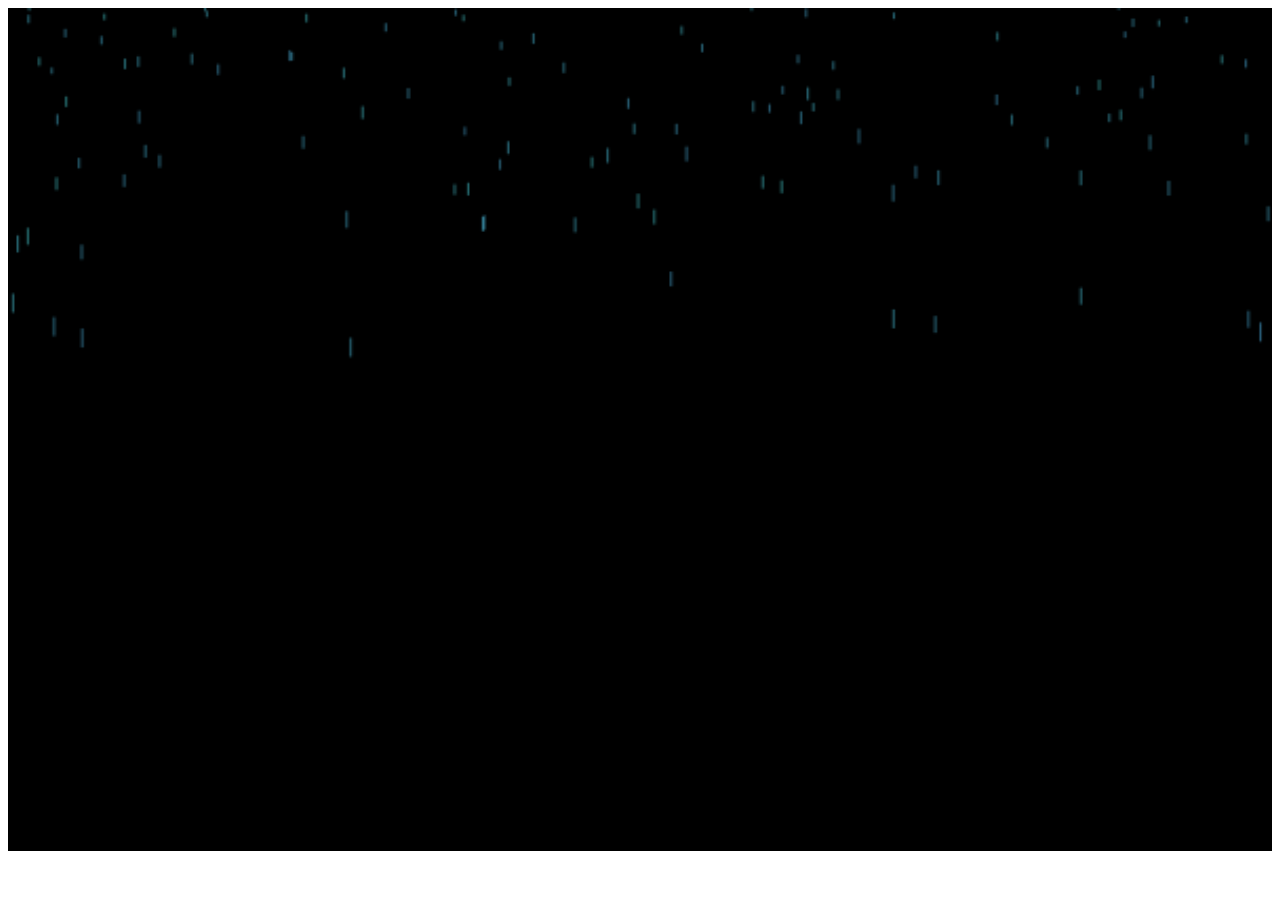
<file: junl/rainyDay.html>
<!DOCTYPE html>
<html>

	<head>
		<meta charset="utf-8">
		<title></title>
		<style type="text/css">
			canvas {
				width: 100%
			}
		</style>
	</head>

	<body>
	</body>
	<script type="text/javascript">
		var c = document.createElement('canvas'),
			ctx = c.getContext('2d'),
			w = c.width = 600,
			h = c.height = 400,
			lineWidth = 1,
			lineCap = 'round',
			GRAVITY = 20,
			DRAG = 0.7,
			_snow=[],
			pixels;

		function init() {
			ctx.lineWidth = lineWidth;
			ctx.lineCap = lineCap;
			ctx.font = '64px Verdana';
			ctx.fillStyle = '#000';
			ctx.fillRect(0, 0, w, h);
			ctx.fillStyle = '#fff';
			ctx.fillText('happy birthday', 100, 200);
			pixels = ctx.getImageData(0, 0, w, h);
			ctx.clearRect(0, 0, w, h);
			ctx.putImageData(pixels, 0, 0, 0, 0, w, h);
			document.body.appendChild(c);
			
			loop();
		}
		
		function loop(){
			requestAnimationFrame(loop);
			update();
		}

		function emitParticle(ex, ey, s, c, vx, vy) {
			var p = new SnowParticle();
			p.x = ex;
			p.y = ey;
			p.vx = vx || 0;
			p.vy = vy || 0;
			p.s = s || 1;
			p.c = c || 0x00bfff;
			_snow.push(p);
			return p;
		}

		function update() {
			
			ctx.save();
			ctx.clearRect(0,0,w,h);
			ctx.fillStyle = '#000';
			ctx.fillRect(0, 0, w, h);
			ctx.globalCompositeOperation = 'lighter';
//          this._canvas.applyFilter(this._canvas, this._canvas.rect, ZERO_POINT, this._color);
//          this._canvas.applyFilter(this._canvas, this._canvas.rect, ZERO_POINT, this._blur);
//            this._canvas.fillRect(this._canvas.rect, 0x0); // カンバスをクリア
//            var n:int = this._snow.length;
            var d;
            var gravity = GRAVITY / 100; // あらかじめ計算しとく
//            while (n--) {
            for (var i = 0; i<_snow.length;i++) {
                var p = _snow[i];
//                var p:SnowParticle = this._snow[n];
//                p.vx += 0.02;
                p.vy += gravity * p.s; // まず重力を加える
                p.vx *= 0.99; // 空気抵抗
                p.vy *= 0.99; // y 方向にも
                var po = Math.floor(p.x)+w*Math.floor(p.y)
                d = 1 - ((pixels.data[po*4]<<16+pixels.data[po*4+1]<<8+pixels.data[po*4+2]) / 0xffffff) * DRAG; // forceMap にもとづいて抵抗値を計算。黒→速い、白→遅い。
                p.vx *= d; // forceMap から得た抵抗値を適用
                var vy = p.vy;
                p.vy *= d; // y 方向にも
                if ((vy - p.vy) > 1 && Math.random() < 0.3) {
                    //p.vy = -2;
                    //p.vx = (Math.random() - 0.5) * 3;
                    this.emitParticle(p.x, p.y - 2, 1, p.c, (Math.random() - 0.5) * 6, -(Math.random() * 2 + 1));
                    this.emitParticle(p.x, p.y - 2, 1, p.c, (Math.random() - 0.5) * 6, -(Math.random() * 2 + 1));
                    this.emitParticle(p.x, p.y - 2, 1, p.c, (Math.random() - 0.5) * 6, -(Math.random() * 2 + 1));
                }
//              console.log(d)
                var px = p.x;
                var py = p.y;
                p.x += p.vx; // 動かす
                p.y += p.vy;
//                this._canvas.setPixel(p.x, p.y, p.c); // 雪 1 粒描く
                _drawLine(p.x, p.y, px, py, p.c, 1);
                if (p.y > h) { // もし画面外にでちゃったら
//                    this._snow.splice(n, 1); // とりのぞく
					p = null;
                    _snow.splice(i,1);
                }
            }
            ctx.restore(); // lock したやつは必ず unlock
            //this._glow.draw(this._canvas, this._glowMtx); // キラキラを描く
            
            // 雪を発生させますよ
//            var n = 10;
//            while (n--) {
            for (var i = 0; i < 4; i++) {
              	var hsla = 'hsla(' + (Math.random() * 20 + 180) + ', 50%, 30%, 0.3)';
                this.emitParticle(Math.random() * w, -20, Math.random() + 0.5, hsla);
            }
		}

		function _drawLine(x0, y0, x1, y1, color, alpha) {
			var steep = Math.abs(y1 - y0) > Math.abs(x1 - x0);
			var tmp;
			if (steep) {
				tmp = x0;
				x0 = y0;
				y0 = tmp;
				tmp = x1;
				x1 = y1;
				y1 = tmp;
			}
			if (x0 > x1) {
				tmp = x0;
				x0 = x1;
				x1 = tmp;
				tmp = y0;
				y0 = y1;
				y1 = tmp;
			}
			var deltax = x1 - x0;
			var deltay = Math.abs(y1 - y0);
			var error = deltax / 2;
			var ystep;
			var y = y0;
			if (y0 < y1) {
				ystep = 1;
			} else {
				ystep = -1;
			}
			var c = color.split(',');
			c.pop();
			for (var x = x0; x <= x1; x++) {
				if (steep) {
					ctx.fillStyle = c.join(',')+','+alpha+')';
					ctx.fillRect(y, x, 1,1);
				} else {
					ctx.fillStyle = c.join(',')+','+alpha+')';
					ctx.fillRect(x, y, 1,1);
				}
				error = error - deltay;
				if (error < 0) {
					y = y + ystep;
					error = error + deltax;
				}
			}
		}
		init();

		function SnowParticle() {
			this.x = 0;
			this.y = 0;
			this.vx = 0;
			this.vy = 0;
			this.s = 1;
			this.c = 0xffffff;
		}
	</script>

</html>
</file>
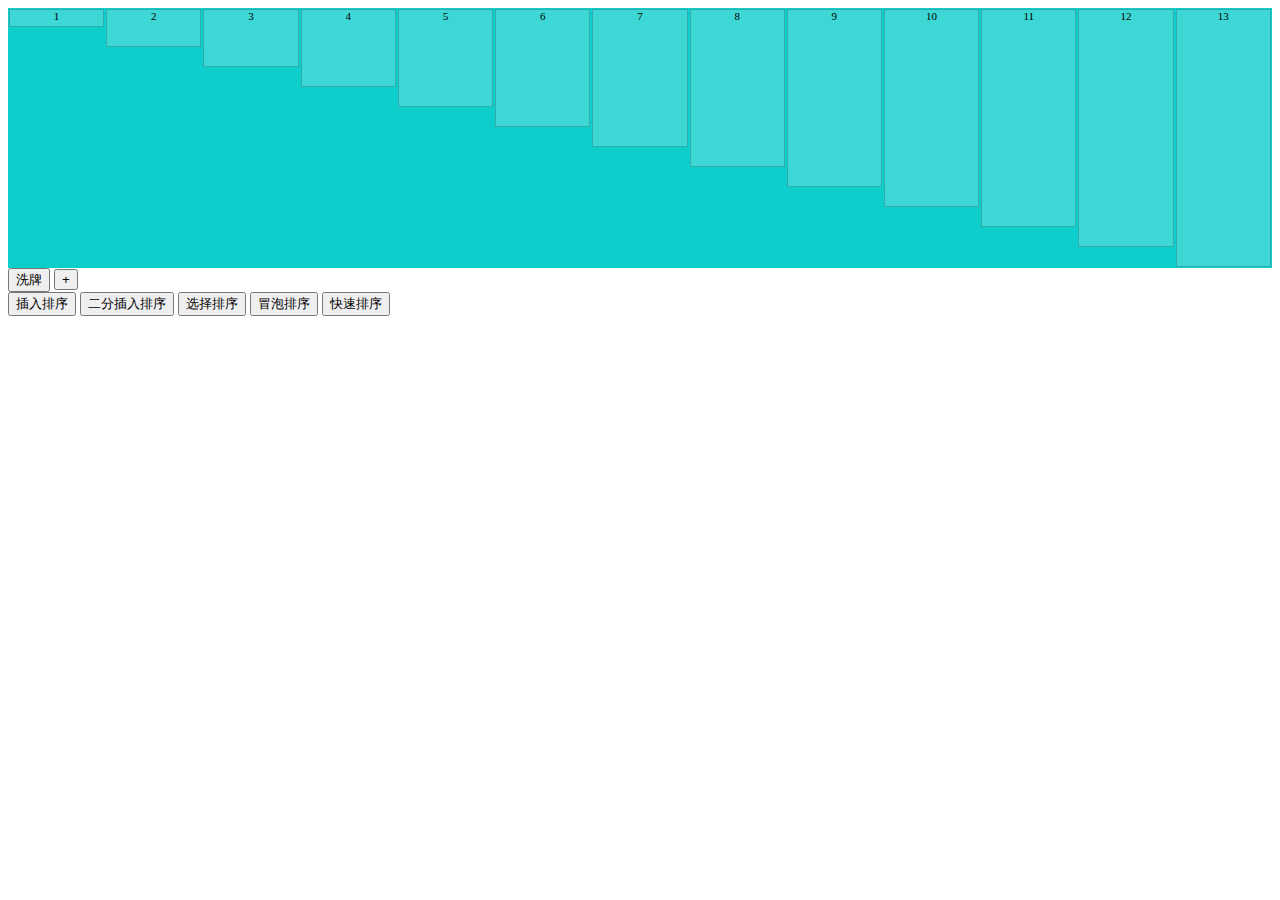
<file: junl/resort.html>
<!DOCTYPE html>
<html>

	<head>
		<meta charset="utf-8">
		<title></title>
		<link rel="stylesheet" type="text/css" href="resort.css" />
	</head>

	<body>
		<div id="inner" class="inner">

		</div>
		<div id="">
			<input type="button" id="riffle" value="洗牌" />
			<input type="button" id="add" value="+" />
		</div>
		<div id="">
			<input type="button" id="insert" value="插入排序" onclick="onSort(this)"/>
			<input type="button" id="binary" value="二分插入排序" onclick="onSort(this)"/>
			<input type="button" id="select" value="选择排序" onclick="onSort(this)"/>
			<input type="button" id="bubble" value="冒泡排序" onclick="onSort(this)"/>
			<input type="button" id="quick" value="快速排序" onclick="onSort(this)"/>
		</div>
	</body>
	<script type="text/javascript">
	
			/*
			 * 插入排序
			 * 
			 * 算法简介
			 * 插入排序（Insertion-Sort）的算法描述是一种简单直观的排序算法。
			 * 它的工作原理是通过构建有序序列，对于未排序数据，在已排序序列中从后向前扫描，找到相应位置并插入。
			 * 插入排序在实现上，通常采用in-place排序（即只需用到O(1)的额外空间的排序），因而在从后向前扫描过程中，需要反复把已排序元素逐步向后挪位，为最新元素提供插入空间。
			 * 
			 * 算法描述和实现
			 * 一般来说，插入排序都采用in-place在数组上实现。具体算法描述如下：
			 * 1.从第一个元素开始，该元素可以认为已经被排序；
			 * 2.取出下一个元素，在已经排序的元素序列中从后向前扫描；
			 * 3.如果该元素（已排序）大于新元素，将该元素移到下一位置；
			 * 4.重复步骤3，直到找到已排序的元素小于或者等于新元素的位置；
			 * 5.将新元素插入到该位置后；
			 * 6.重复步骤2~5。
			 *
			 * 算法分析
			 * 最佳情况：输入数组按升序排列。T(n) = O(n)
			 * 最坏情况：输入数组按降序排列。T(n) = O(n2)
			 * 平均情况：T(n) = O(n2)
			 */
			function insertSort(array) {
				for (var i = 0; i < array.length; i++) {
					var key = array[i];
					var j = i - 1;
					while (j >= 0 && array[j] > key) {
						array[j + 1] = array[j];
						j--;
					}
					array[j + 1] = key;
				}
			}
			
			/*
			 * 二分插入排序
			 *
			 * 算法简介
			 * 二分插入（Binary-insert-sort)排序是一种在直接插入排序算法上进行小改动的排序算法。其与直接插入排序算法最大的区别在于查找插入位置时使用的是二分查找的方式，在速度上有一定提升。
			 * 
			 * 算法描述和实现
			 * 一般来说，插入排序都采用in-place在数组上实现。具体算法描述如下：
			 * 1.从第一个元素开始，该元素可以认为已经被排序；
			 * 2.取出下一个元素，在已经排序的元素序列中二分查找到第一个比它大的数的位置；
			 * 3.将新元素插入到该位置后；
			 * 4.重复上述两步。
			 *
			 * 算法分析
			 * 最佳情况：T(n) = O(nlogn)
			 * 最差情况：T(n) = O(n2)
			 * 平均情况：T(n) = O(n2)
			 */
			function binaryInsertSort(array) {
				for (var i = 0; i < array.length; i++) {
					var key = array[i], left = 0, right = i - 1;
					while (left <= right){
						var middle = parseInt((left + right) / 2);
						if (key < array[middle]){
							right = middle - 1;
						} else {
							left = middle + 1;
						}
					}
					for (var j = i - 1; j >= left; j--){
						array[j +1] = array[j];
					}
					array[left] = key;
				}
			}
			
			/*
			 * 选择排序
			 *
			 * 算法简介
			 * 选择排序(Selection-sort)是一种简单直观的排序算法。它的工作原理：首先在未排序序列中找到最小（大）元素，存放到排序序列的起始位置，然后，再从剩余未排序元素中继续寻找最小（大）元素，然后放到已排序序列的末尾。以此类推，直到所有元素均排序完毕。
			 * 
			 * 算法描述和实现
			 * n个记录的直接选择排序可经过n-1趟直接选择排序得到有序结果。具体算法描述如下：
			 * 1.初始状态：无序区为R[1..n]，有序区为空；
			 * 2.第i趟排序(i=1,2,3…n-1)开始时，当前有序区和无序区分别为R[1..i-1]和R(i..n）。该趟排序从当前无序区中选出关键字最小的记录 R[k]，将它与无序区的第1个记录R交换，使R[1..i]和R[i+1..n)分别变为记录个数增加1个的新有序区和记录个数减少1个的新无序区；
			 * 3.n-1趟结束，数组有序化了。
			 *
			 * 算法分析
			 * 最佳情况：T(n) = O(n2)
			 * 最差情况：T(n) = O(n2)
			 * 平均情况：T(n) = O(n2)
			 */
			function selectionSort(array) {
				var len = array.length, temp;
        		for (var i = 0; i < len - 1; i++) {
            		var min = array[i];
            		for (var j = i + 1; j < len; j++) {
                		if (array[j] < min) {
                    		temp = min;
                    		min = array[j];
                    		array[j] = temp;
                		}
            		}
            		array[i] = min;
        		}
			}
			
			/*
			 * 选择排序
			 *
			 * 算法简介
			 * 冒泡排序是一种简单的排序算法。它重复地走访过要排序的数列，一次比较两个元素，如果它们的顺序错误就把它们交换过来。走访数列的工作是重复地进行直到没有再需要交换，也就是说该数列已经排序完成。这个算法的名字由来是因为越小的元素会经由交换慢慢“浮”到数列的顶端。
			 * 
			 * 算法描述和实现
			 * 具体算法描述如下：
			 * 1.比较相邻的元素。如果第一个比第二个大，就交换它们两个；
			 * 2.对每一对相邻元素作同样的工作，从开始第一对到结尾的最后一对，这样在最后的元素应该会是最大的数；
			 * 3.针对所有的元素重复以上的步骤，除了最后一个；
			 * 4.重复步骤1~3，直到排序完成。
			 *
			 * 算法分析
			 * 最佳情况：T(n) = O(n)
			 * 最差情况：T(n) = O(n2)
			 * 平均情况：T(n) = O(n2)
			 */
			function bubbleSort(array) {
				var len = array.length, temp;
        		for (var i = 0; i < len - 1; i++) {
            		for (var j = len - 1; j >= i; j--) {
                		if (array[j] < array[j - 1]) {
                   			temp = array[j];
                    		array[j] = array[j - 1];
                    		array[j - 1] = temp;
                		}
            		}
        		}
			}
			
			/*
			 * 快速排序
			 *
			 * 算法简介
			 * 快速排序的基本思想：通过一趟排序将待排记录分隔成独立的两部分，其中一部分记录的关键字均比另一部分的关键字小，则可分别对这两部分记录继续进行排序，以达到整个序列有序。
			 * 
			 * 算法描述和实现
			 * 快速排序使用分治法来把一个串（list）分为两个子串（sub-lists）。具体算法描述如下：
			 * 1.从数列中挑出一个元素，称为 "基准"（pivot）；
			 * 2.重新排序数列，所有元素比基准值小的摆放在基准前面，所有元素比基准值大的摆在基准的后面（相同的数可以到任一边）。在这个分区退出之后，该基准就处于数列的中间位置。这个称为分区（partition）操作；
			 * 3.递归地（recursive）把小于基准值元素的子数列和大于基准值元素的子数列排序。
			 *
			 * 算法分析
			 * 最佳情况：T(n) = O(nlogn)
			 * 最差情况：T(n) = O(n2)
			 * 平均情况：T(n) = O(nlogn)
			 */
			function quickSort(array, left, right) {
				 if (left < right) {
            		var x = array[right], i = left - 1, temp;
            		for (var j = left; j <= right; j++) {
                		if (array[j] <= x) {
                    		i++;
                    		temp = array[i];
                    		array[i] = array[j];
                    		array[j] = temp;
                		}
            		}
            		quickSort(array, left, i - 1);
            		quickSort(array, i + 1, right);
        		};
			}
			
			//插入排序动画展示
			function insertSortForShow(array, i) {
				if (i == array.length) return;
				var key = array[i];
				var j = i - 1;
				console.log(i)
				showState(key-1)
				thisWhile(array, j);

				function thisWhile(array, j) {
					if (j >= 0 && array[j] > key) {
						array[j + 1] = array[j];
						j--;
						change();
						setTimeout(function() {
							thisWhile(array, j);
						}, 500)
					} else {
						array[j + 1] = key;
						i++;
						change();
						//						setTimeout(function() {
						insertSortForShow(array, i);
						//						}, 500)
					};
				};
			}
			var riffle = document.getElementById('riffle'),
				inner = document.getElementById('inner'),
				barArr = [1, 2, 3, 4, 5, 6, 7, 8, 9, 10, 11, 12, 13],
				dataArr = [1, 2, 3, 4, 5, 6, 7, 8, 9, 10, 11, 12, 13];
			var barPerW = 'calc(' + (100 / barArr.length) + '% - 4px)',
				barPxW = inner.offsetWidth / barArr.length;
			(function init() {
				for (var i = 0; i < barArr.length; i++) {
					var bar = document.createElement('div');
					bar.id = 'bar' + i;
					bar.className = 'bar'
					bar.innerHTML = i + 1;
					bar.style.width = barPerW;
					bar.style.height = 'calc(' + ((i + 1) * 100 / barArr.length) + '% - 4px)'
					inner.appendChild(bar);
				}
			})();
			riffle.onclick = function() {
				/* 每次发牌的时候任意分配待交换的数据 */
				for (var i = 0; i < dataArr.length; i++) {
					var value = parseInt(Math.random() * 1000) % dataArr.length;
					var temp = dataArr[i];
					dataArr[i] = dataArr[value];
					dataArr[value] = temp;
				}
				change();
			}

			function change() {
				for (var i = 0; i < barArr.length; i++) {
					var bar = document.getElementById('bar' + i);
					var offsetX = (dataArr[i] - barArr[i]) * (barPxW);
					bar.style.transform = 'translateX(' + offsetX + 'px)';
					bar.style.webkitTransform = 'translateX(' + offsetX + 'px)';
					bar.style.webkitTransitionProperty = '-webkit-transform';
					bar.style.webkitTransitionDuration = '1s';
				}
			}
			
			function showState(key){
				for (var i = 0; i < barArr.length; i++){
					var bar = document.getElementById('bar' + i);
					bar.style.border = '1px solid rgba(0, 0, 0, 0.2)';
				}
				var bar = document.getElementById('bar' + key);
				bar.style.border = '1px solid rgba(255, 0, 0, 1)';
			}

			function hasClass(obj, cls) {
				return obj.className.match(new RegExp('(\\s|^)' + cls + '(\\s|$)'));
			}

			function addClass(obj, cls) {
				if (!this.hasClass(obj, cls)) obj.className += " " + cls;
			}

			function removeClass(obj, cls) {
				if (hasClass(obj, cls)) {
					var reg = new RegExp('(\\s|^)' + cls + '(\\s|$)');
					obj.className = obj.className.replace(reg, ' ');
				}
			}
			
		
		function onSort(d){
			switch (d.id){
				case 'insert':
					insertSortForShow(dataArr, 0);
					break;
				case 'binary':
					binaryInsertSort(dataArr);
					break;
				case 'select':
					selectionSort(dataArr);
					break;
				case 'bubble':
					bubbleSort(dataArr);
					break;
				case 'quick':
					quickSort(dataArr,0,dataArr.length - 1);
					break;
				default:
					break;
			}
			change();
		}
	</script>

</html>
</file>
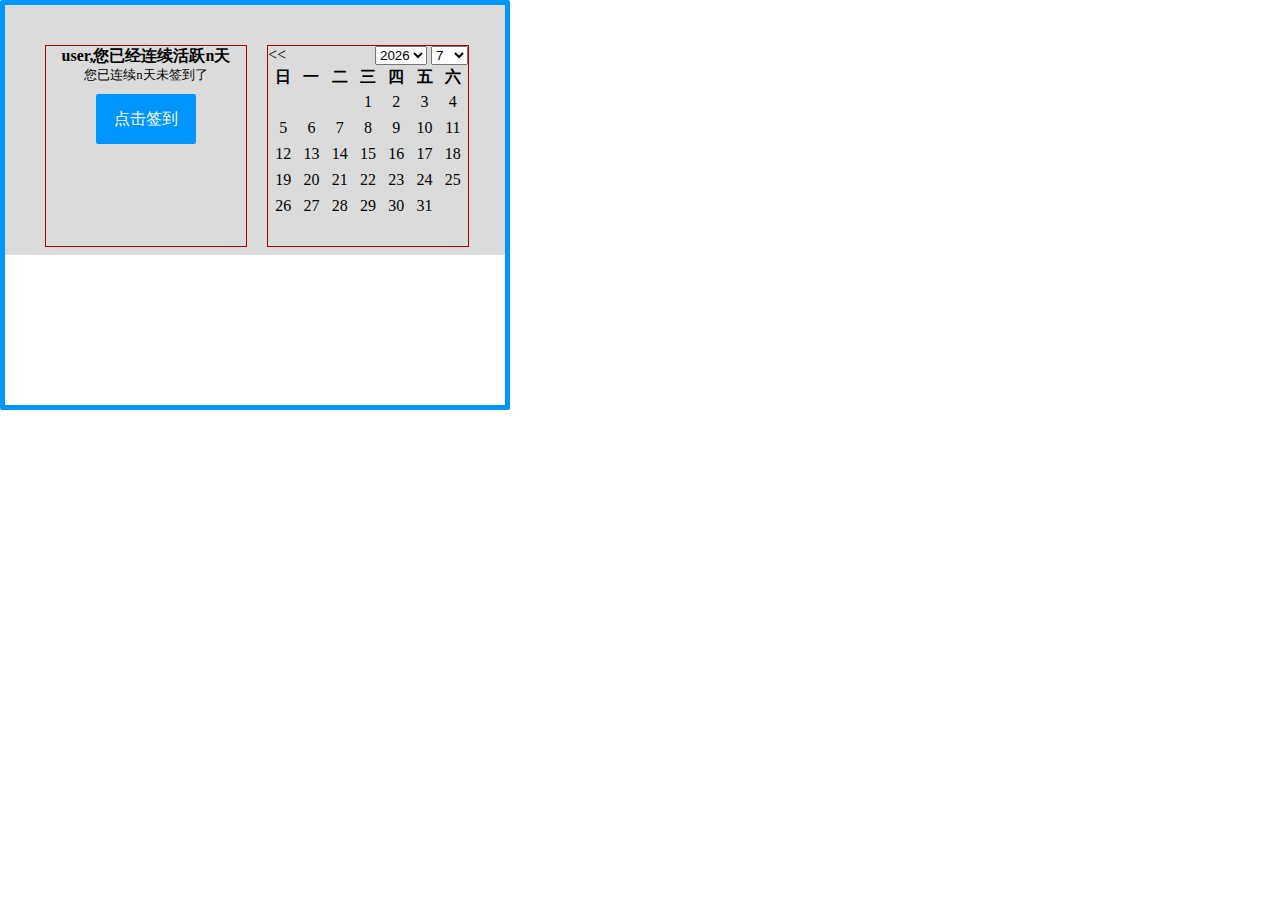
<file: junl/sign_in.html>
<!DOCTYPE html>
<html>
	<head>
		<meta charset="utf-8">
		<title></title>
		<style type="text/css">
			*{
				margin: 0;
				padding: 0;
			}
			h1{
				font-size: 1em;
			}
			p{
				font-size: 0.8em;
			}
			.sign-box{
				position: relative;
				width: 500px;
				height: 400px;
				border: 5px solid #0096FF;
				border-radius: 2px;
				
				font: 16px "微软雅黑";
				
				overflow: hidden;
			}
			.top-box{
				width: 100%;
				height: 200px;
				background-color: #DBDBDB;
				padding: 40px 0px 10px 40px;
			}
			.left-content{
				width: 200px;
				height: 200px;
				
				text-align: center;
			}
			.left-content a{
				display: block;
				width: 100px;
				height: 50px;
				background-color: #0096FF;
				
				margin: 10px auto;
				text-decoration: none;
				line-height: 50px;
				border-radius: 2px;
				color: white;
			}
			.calendar-box{
				width: 200px;
				height: 200px;
				margin-left: 20px;
			}
			.grid{
				display: inline-block;
				float: left;
				
				border: 1px solid #AA0000;
			}
			.calendar {
				width: 200px;
				position: relative;
			}
			.calendar table {
				width: 100%;
				text-align: center;
			}
			.calendar a{
				display: block;
				width: calc(100%-6px);
				padding: 3px;
			}
			.calendar a:hover{
				padding: 0px;
				border: 3px solid #fb0 ;
				border-radius: 9px;
				background-color: yellow;
			}
			.prev {
				float: left;
			}
			.caption {
				text-align: right;
			}
			.calendar-relative{
				position: relative;
				width: 100%;
				zoom: 1;
			}
		</style>
	</head>
	<body>
		<div class="sign-box">
			<div class="top-box">
				<div class="left-content grid">
				<h1>user,您已经连续活跃n天</h1>
				<p>您已连续n天未签到了</p>
				<a href="">点击签到</a>
				</div>
				<div class="calendar-box grid">
				<div id="calendar" class="calendar">
			<div class="prev">
				<< </div>
					<div id="caption" class="caption">
						<select id="years" name="">
						</select>
						<select id="months" name="">
						</select>
					</div>
					<table id="calendar-tb" border="0" cellspacing="" cellpadding="">
						<tr>
							<th>日</th>
							<th>一</th>
							<th>二</th>
							<th>三</th>
							<th>四</th>
							<th>五</th>
							<th>六</th>
						</tr>
					</table>
			</div>
				</div>
			</div>
			<div class="total">
				
			</div>
		</div>
	</body>
	<script type="text/javascript">
		function formatDate(formatStr, fdate) {
			var fTime, fStr = 'ymdhis';
			if (!formatStr)
				formatStr = "y-m-d h:i:s";
			if (fdate)
				fTime = new Date(fdate);
			else
				fTime = new Date();
			var formatArr = [
				fTime.getFullYear().toString(), (fTime.getMonth() + 1).toString(),
				fTime.getDate().toString(),
				fTime.getHours() < 10 ? '0' + fTime.getHours().toString() : fTime.getHours().toString(),
				fTime.getMinutes() < 10 ? '0' + fTime.getMinutes().toString() : fTime.getMinutes().toString(),
				fTime.getSeconds() < 10 ? '0' + fTime.getSeconds().toString() : fTime.getSeconds().toString()
			]
			for (var i = 0; i < formatArr.length; i++) {
				formatStr = formatStr.replace(fStr.charAt(i), formatArr[i]);
			}
			return formatStr;
		}
		var curY, curM, days;
		var nstr = new Date(); //当前
		var ynow = nstr.getFullYear(); //年份
		var mnow = nstr.getMonth() + 1; //月份
		var caption = document.getElementById("caption");
		var calendar = document.getElementById("calendar");
		var tb = document.getElementById("calendar-tb");
		var yearSelect = document.getElementById("years");
		var monSelect = document.getElementById("months");
		curY = ynow;
		curM = mnow;
		days = getDays(curY, curM);
		
		createCaleTb()
		
		function createCaleTb(){
			for (var i = 0; i < 5; i++){
				var tr = document.createElement('tr');
				tb.appendChild(tr)
				for (var j = 0; j < 7; j++){
					var td = document.createElement('td'),
					div = document.createElement('div'),
					a = document.createElement('a'),
					span = document.createElement('span');
					div.className = 'calendar-relative';
					tr.appendChild(td);
					td.appendChild(div);
					div.appendChild(a);
					a.appendChild(span);
				}
			}
			updateTable();
		}

		function updateTable() {
			var n1str = new Date(curY, curM-1, 1).getDay();
			
			for (var i = 0; i < 35; i++) {
				var td = calendar.getElementsByTagName("td")[i];
				if (i >= n1str && i < days + n1str)
					td.getElementsByTagName('span')[0].textContent = i - n1str+1;
				else
					td.getElementsByTagName('span')[0].textContent = "";
			}
		}
		for (var i = ynow; i > 2000; i--) {
			var option = document.createElement("option");
			option.textContent = i;
			yearSelect.add(option)
		}
		for (var i = 1; i <= 12; i++) {
			var option = document.createElement("option");
			option.textContent = i;
			monSelect.add(option)
		}
		monSelect.value = mnow;

		function getDays(y, m) {
			return new Date(y, m, 0).getDate();
		}
		yearSelect.addEventListener('change', dateChange);
		monSelect.addEventListener('change', dateChange);

		function dateChange() {
			curY = yearSelect.value;
			curM = monSelect.value;
			days = getDays(curY, curM);
			updateTable();
		}
		
		tb.addEventListener('click',tb_click);
		function tb_click(e){
			e.target.style.background = '#ff0000';
		}
	</script>
</html>
</file>
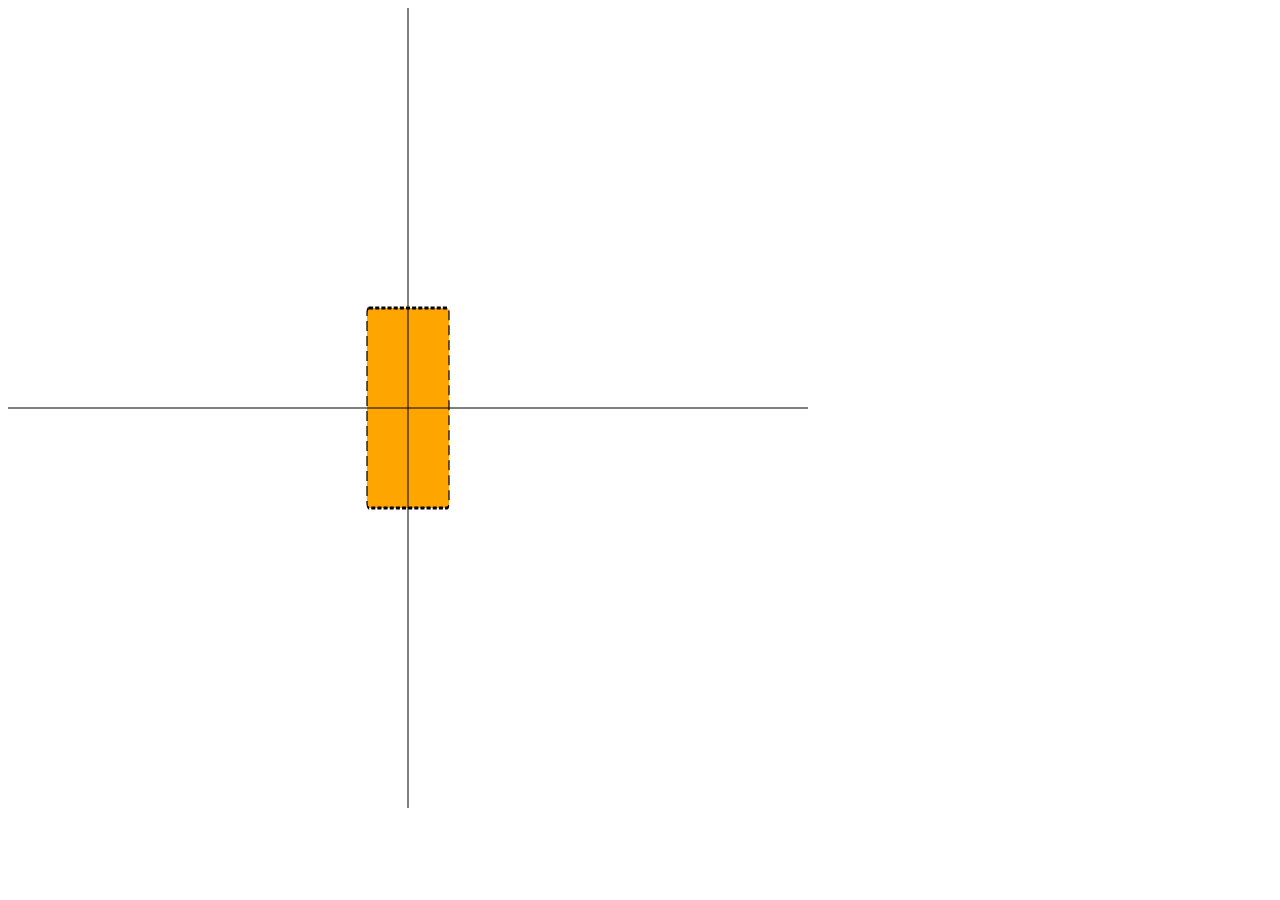
<file: junl/hitech/new_file1.html>
<!DOCTYPE html>
<html>

<head>  
  <title>JavaScript SVG Animation</title>
  <meta http-equiv="X-UA-Compatible" content="IE=Edge"/> <!-- Remove this line in production. -->
</head>

<body>
  <svg width="800px" height="800px" viewBox="0 0 800 800">
    <g transform="translate(400, 400)"> <!-- Create a Cartesian coordinate system (with the y-axis flipped) for the animated square. That is, place the origin at the center of the 800 x 800 SVG viewport: -->
  
      <!-- A 200 x 200 square with the upper left-hand corner at (-100, -100). This places the center of the square 
      at the origin (0, 0): -->  
      <rect id="mySquare" x="-100" y="-100" width="200" height="200" rx="5" ry="5" 
            style=" fill: orange; stroke: black; stroke-width: 3; stroke-dasharray: 10, 5;" />
            
      <!-- Represents the x-axis: -->
      <line x1="-400" y1="0" x2="400" y2="0" style="stroke: black;" /> 
    
      <!-- Represents the y-axis (although up is negative and down is positive): -->  
      <line x1="0" y1="-400" x2="0" y2="400" style="stroke: black;" /> 
                
    </g>
  </svg>
  <script>
    "use strict";

    /* CONSTANTS */
    var initialTheta = 0; // The initial rotation angle, in degrees.
    var thetaDelta = 0.01; // The amount to rotate the square about every 16.7 milliseconds, in degrees.
    var angularLimit = 1; // The maximum number of degrees to rotate the square.
    var theSquare = document.getElementById("mySquare");

    theSquare.currentTheta = initialTheta; // The initial rotation angle to use when the animation starts, stored in a custom property.

    var requestAnimationFrameID = requestAnimationFrame(doAnim); // Start the loop.
    function doAnim() {
      if (theSquare.currentTheta > angularLimit) {
        cancelAnimationFrame(requestAnimationFrameID); // The square has rotated enough, instruct the browser to stop calling the doAnim() function.
        return; // No point in continuing, bail now.
      }

      theSquare.setAttribute("transform", "scale(" + theSquare.currentTheta + ",1)"); // Rotate the square by a small amount.
      theSquare.currentTheta += thetaDelta;  // Increase the angle that the square will be rotated to, by a small amount.
      requestAnimationFrameID = requestAnimationFrame(doAnim); // Call the doAnim() function about 60 times per second (60 FPS), or about once every 16.7 milliseconds until cancelAnimationFrame() is called.
    }
  </script>
</body>
</html>
</file>
<file: junl/css/jq.carousel.focus.css>
img{
	display: block;
	width: 100%;
}
.poster ul,.poster li{
	margin: 0;
	padding: 0;
}
.poster{
	position: relative;
	width: 100%;
	height:180px;
}
.poster ul{
	position: absolute;
	list-style: none;
	width: 100%;
	left: 0;
	top:0;
}
.poster li{
	position: absolute;
	list-style: none;
	left: 0;
	top:0;
}
.poster .nav{
	position: absolute;
	width: 100px;
	height: 428px;
	text-align: center;
	background: red;
	z-index: 10;
	cursor: pointer;
}
.poster .nav_prev{
	background: url(../img/left.png) no-repeat center;
}
.poster .nav_next{
	right: 0;
	background: url(../img/right.png) no-repeat center;
}
</file>
<file: junl/css/jq.carousel.banner.css>
.banner{
	position: relative;
	width: 100%;
}
.banner ul,.banner li{
	position: absolute;
	margin: 0;
	padding: 0;
	list-style: none;
	width: 100%;
}
</file>
<file: junl/resort.css>
.inner{
	width: 100%;
	height: 260px;
	margin: 0 auto;
	background: #0dcecb;
	overflow: hidden;
	font-size: 11px;
	position: relative;
}
.bar{
	float: left;
	margin: 1px;
	border: 1px solid rgba(0, 0, 0, 0.2);
	background: rgba(255, 255, 255, 0.2);
	text-align: center;
	height: -moz-calc(100% - 4px);
    height: -webkit-calc(100% - 4px);
    height: calc(100% - 4px);
}
</file>
